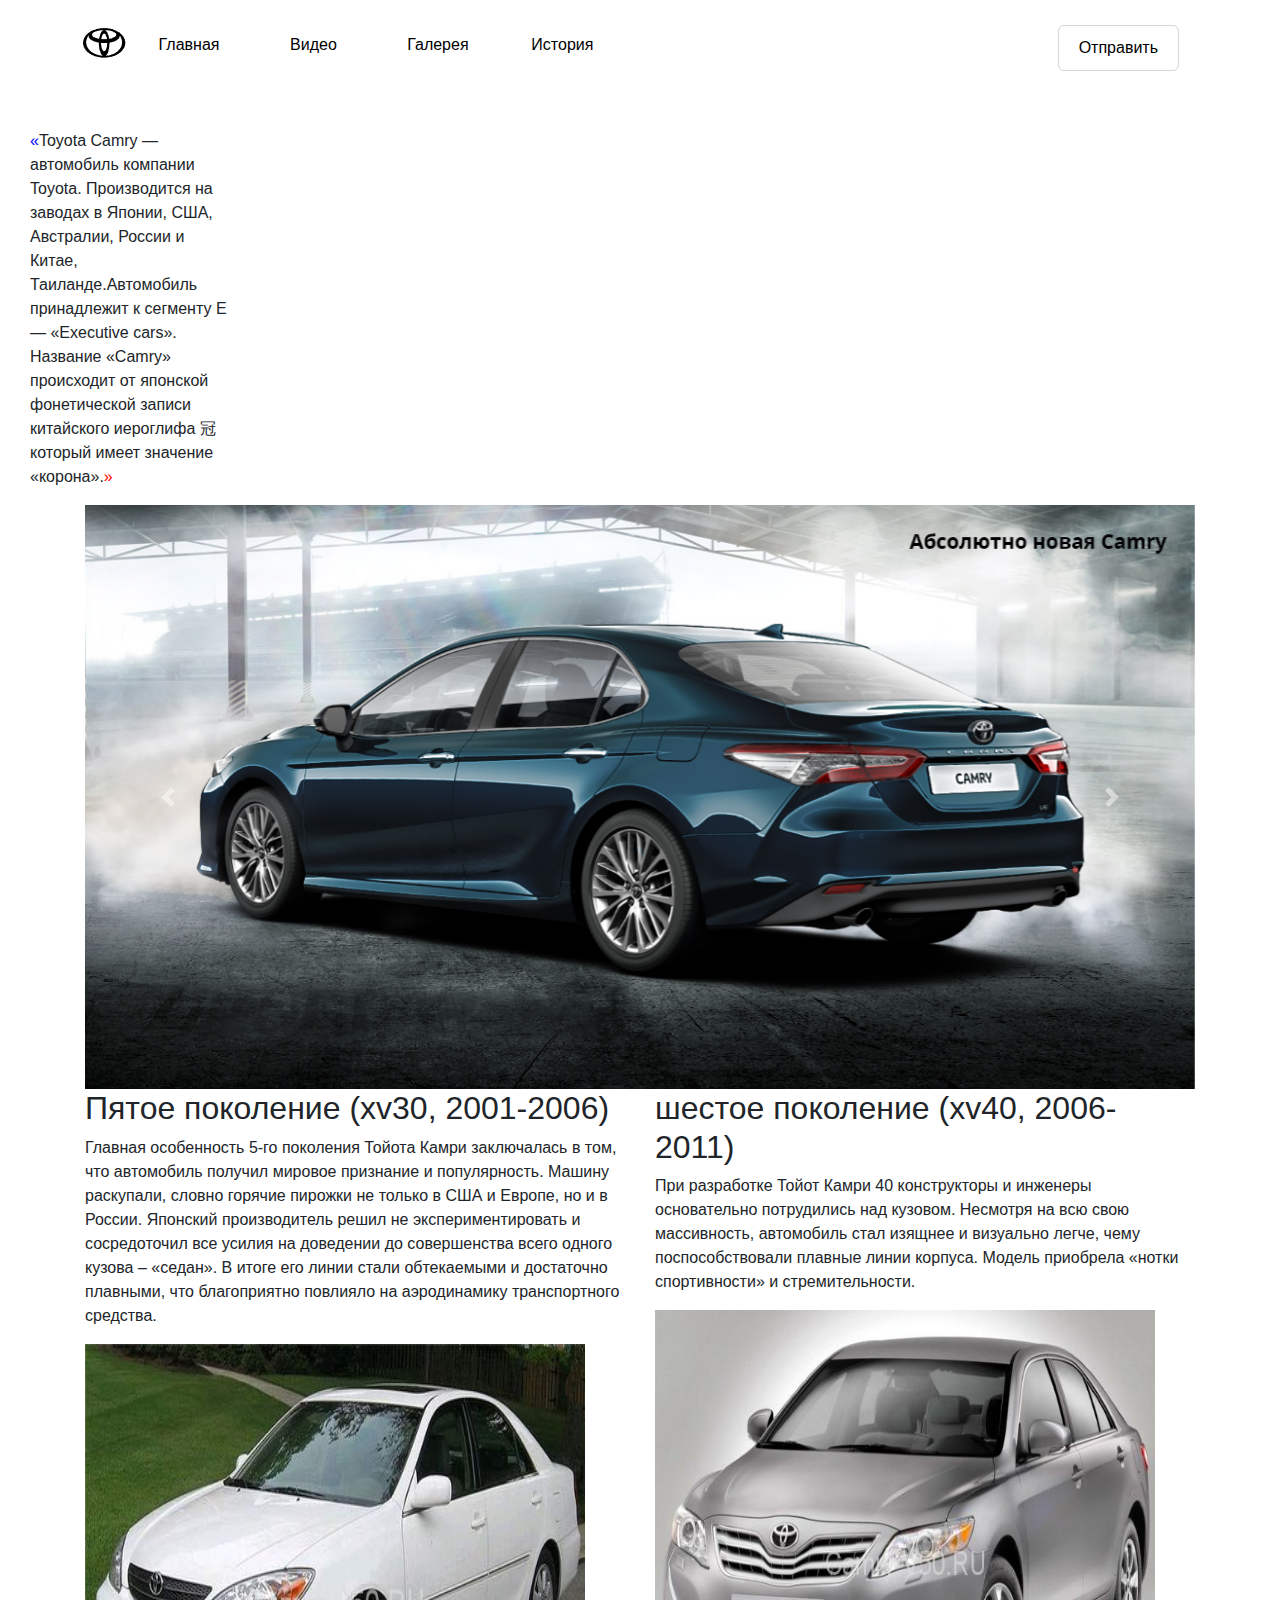
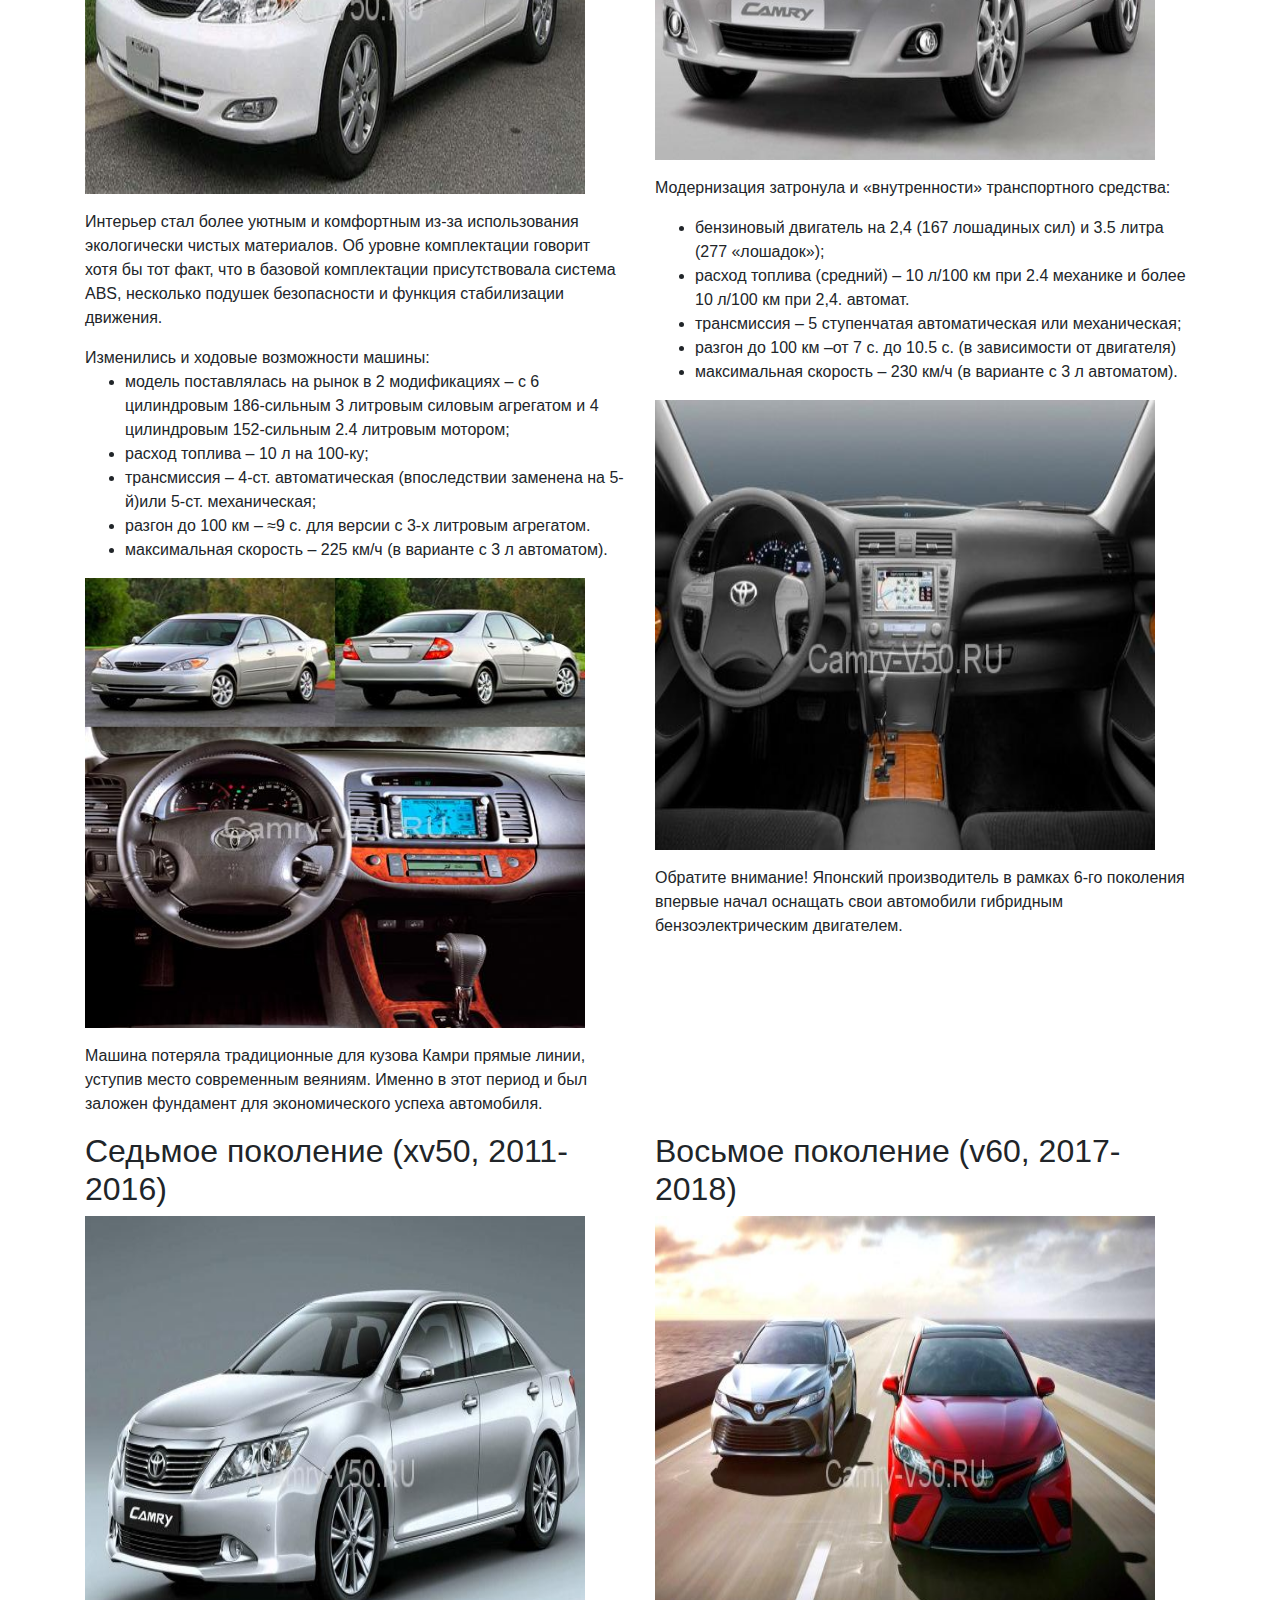
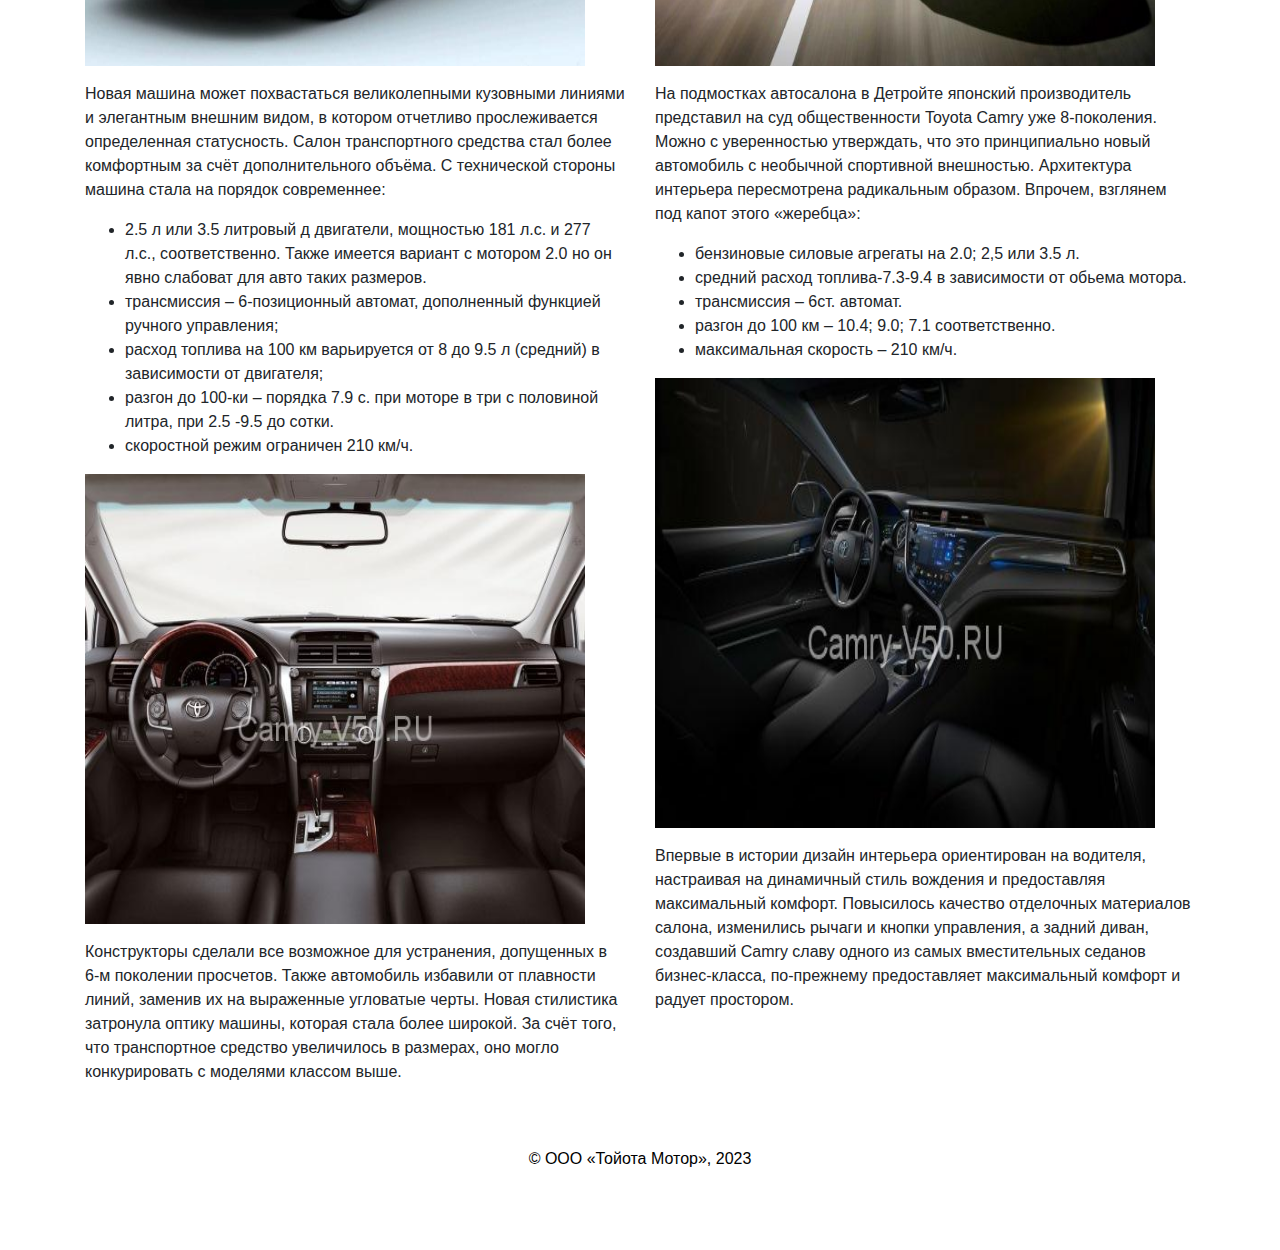
<file: index.html>
<!DOCTYPE html>
<html>
	<head>
		<title>Сайт Белянина Владислава</title>
		<meta charset="utf-8">
		<link href="style.css" rel="stylesheet">
		
		<meta name="viewport" content="width=device-width, initial-scale=1, shrink-to-fit=no">
		
		 <link rel="stylesheet" href="https://stackpath.bootstrapcdn.com/bootstrap/4.3.1/css/bootstrap.min.css" integrity="sha384-ggOyR0iXCbMQv3Xipma34MD+dH/1fQ784/j6cY/iJTQUOhcWr7x9JvoRxT2MZw1T" crossorigin="anonymous">

	</head>
	<body>
    <header>
      <div id="header-content">
        <div id="logo"></div>
        <div id="navigation">
		<button type="submit" class="form">Отправить</button>
          <div><a href="home.html">Главная</a></div>
          <div><a href="video.html">Видео</a></div>
          <div><a href="gallery.html">Галерея</a></div>
		  <div><a href="history.html">История</a></div>
        </div>
      </div>
    </header>
	<br/>

<div class="why">
<aside>
<p>Toyota Camry — автомобиль компании Toyota. Производится на заводах в Японии, США, Австралии, 
России и Китае, Таиланде.Автомобиль принадлежит к сегменту E — «Executive cars».
Название «Camry» происходит от японской фонетической записи китайского иероглифа 冠
который имеет значение «корона».</p>
</aside>
	<div class="container">
      <div class="row">
        <div class="col-lg-12">
          <div id="carouselExampleControls" class="carousel slide" data-ride="carousel">
            <div class="carousel-inner">
              <div class="carousel-item active">
                <img src="camry_before_after-3.jpg" class="d-block w-100" alt="camry">
              </div>
              <div class="carousel-item">
                <img src="camry_before_after-2.jpg" class="d-block w-100" alt="camry1">
              </div>
              <div class="carousel-item">
                <img src="camry_before_after-6_.jpg" class="d-block w-100" alt="camry2">
              </div>
            </div>
            <a class="carousel-control-prev" href="#carouselExampleControls" role="button" data-slide="prev">
              <span class="carousel-control-prev-icon" aria-hidden="true"></span>
              <span class="sr-only">Previous</span>
            </a>
            <a class="carousel-control-next" href="#carouselExampleControls" role="button" data-slide="next">
              <span class="carousel-control-next-icon" aria-hidden="true"></span>
              <span class="sr-only">Next</span>
            </a>
          </div>
        </div>
      </div>
	</div>
<div class="container">
      <div class="row">
	 <div class="col-lg-6">
<h2>Пятое поколение (xv30, 2001-2006)</h2>
<p>Главная особенность 5-го поколения Тойота Камри заключалась в том, что автомобиль получил мировое признание и популярность. Машину раскупали, словно горячие пирожки не только в США и Европе, но и в России. Японский производитель решил не экспериментировать и сосредоточил все усилия на доведении до совершенства всего одного кузова – «седан». В итоге его линии стали обтекаемыми и достаточно плавными, что благоприятно повлияло на аэродинамику транспортного средства.</p>
<p class="pit"><img src="camry_5.jpg" width="500" height="450"></p>
<p>Интерьер стал более уютным и комфортным из-за использования экологически чистых материалов. Об уровне комплектации говорит хотя бы тот факт, что в базовой комплектации присутствовала система ABS, несколько подушек безопасности и функция стабилизации движения.</p>
Изменились и ходовые возможности машины:
<ul>
<li>модель поставлялась на рынок в 2 модификациях – с 6 цилиндровым 186-сильным 3 литровым силовым агрегатом и 4 цилиндровым 152-сильным 2.4 литровым мотором;</li>
<li>расход топлива – 10 л на 100-ку;</li>
<li>трансмиссия – 4-ст. автоматическая (впоследствии заменена на 5-й)или 5-ст. механическая;</li>
<li>разгон до 100 км – ≈9 с. для версии с 3-х литровым агрегатом.</li>
<li>максимальная скорость – 225 км/ч (в варианте с 3 л автоматом).</li>
</ul>
<p class="pit"><img src="camry_52.jpg" width="500" height="450"></p>
<p>Машина потеряла традиционные для кузова Камри прямые линии, уступив место современным веяниям. Именно в этот период и был заложен фундамент для экономического успеха автомобиля.</p>
</div>

<div class="col-lg-6 ">


<h2>шестое поколение (xv40, 2006-2011)</h2>
<p>При разработке Тойот Камри 40 конструкторы и инженеры основательно потрудились над кузовом. Несмотря на всю свою массивность, автомобиль стал изящнее и визуально легче, чему поспособствовали плавные линии корпуса. Модель приобрела «нотки спортивности» и стремительности.</p>
<p class="pit"><img src="camry_6.jpg" width="500" height="450"></p>
<p>Модернизация затронула и «внутренности» транспортного средства:
<ul>
<li>бензиновый двигатель на 2,4 (167 лошадиных сил) и 3.5 литра (277 «лошадок»);</li>
<li>расход топлива (средний) – 10 л/100 км при 2.4 механике и более 10 л/100 км при 2,4. автомат.</li>
<li>трансмиссия – 5 ступенчатая автоматическая или механическая;</li>
<li>разгон до 100 км –от 7 с.  до 10.5 с. (в зависимости от двигателя)</li>
<li>максимальная скорость – 230 км/ч (в варианте с 3 л автоматом).</li>
</ul>
<p class="pit"><img src="camry_62.jpg" width="500" height="450"></p>
<p>Обратите внимание! Японский производитель в рамках 6-го поколения впервые начал оснащать свои автомобили гибридным бензоэлектрическим двигателем.</p>
</div>

<div class="col-lg-6 ">


<h2>Седьмое поколение (xv50, 2011-2016)</h2>
<p class="pit"><img src="camry_7.jpg" width="500" height="450"></p>
<p>Новая машина может похвастаться великолепными кузовными линиями и элегантным внешним видом, в котором отчетливо прослеживается определенная статусность. Салон транспортного средства стал более комфортным за счёт дополнительного объёма. С технической стороны машина стала на порядок современнее:
<ul>
<li>2.5 л или 3.5 литровый д двигатели, мощностью 181 л.с. и 277 л.с., соответственно. Также имеется вариант с мотором 2.0 но он явно слабоват для авто таких размеров.</li>
<li>трансмиссия – 6-позиционный автомат, дополненный функцией ручного управления;</li>
<li>расход топлива на 100 км варьируется от 8 до 9.5 л (средний) в зависимости от двигателя;</li>
<li>разгон до 100-ки – порядка 7.9 с. при моторе в три с половиной литра, при 2.5 -9.5 до сотки.</li>
<li>скоростной режим ограничен 210 км/ч.</li>
</ul>
<p class="pit"><img src="camry_72.jpg" width="500" height="450"></p>
<p>Конструкторы сделали все возможное для устранения, допущенных в 6-м поколении просчетов. Также автомобиль избавили от плавности линий, заменив их на выраженные угловатые черты. Новая стилистика затронула оптику машины, которая стала более широкой. За счёт того, что транспортное средство увеличилось в размерах, оно могло конкурировать с моделями классом выше.</p>

</div>
<div class="col-lg-6">


<h2>Восьмое поколение (v60, 2017-2018)</h2>
<p class="pit"><img src="camry_8.jpg" width="500" height="450"></p>
<p>На подмостках автосалона в Детройте японский производитель представил на суд общественности Toyota Camry уже 8-поколения. Можно с уверенностью утверждать, что это принципиально новый автомобиль с необычной спортивной внешностью. Архитектура интерьера пересмотрена радикальным образом. Впрочем, взглянем под капот этого «жеребца»:
<ul>
<li>бензиновые силовые агрегаты на 2.0; 2,5 или 3.5 л.</li>
<li>cредний расход топлива-7.3-9.4 в зависимости от обьема мотора.</li>
<li>трансмиссия – 6ст. автомат.</li>
<li>разгон до 100 км – 10.4; 9.0; 7.1 соответственно.</li>
<li>максимальная скорость – 210 км/ч.</li>
</ul>
<p class="pit"><img src="camry_82.jpg" width="500" height="450"></p>
<p>Впервые в истории дизайн интерьера ориентирован на водителя, настраивая на динамичный стиль вождения и предоставляя максимальный комфорт. Повысилось качество отделочных материалов салона, изменились рычаги и кнопки управления, а задний диван, создавший Camry славу одного из самых вместительных седанов бизнес-класса, по-прежнему предоставляет максимальный комфорт и радует простором.</p>

</div>
</div>
</div>



	<script src="https://code.jquery.com/jquery-3.3.1.slim.min.js" integrity="sha384-q8i/X+965DzO0rT7abK41JStQIAqVgRVzpbzo5smXKp4YfRvH+8abtTE1Pi6jizo" crossorigin="anonymous"></script>
  <script src="https://cdnjs.cloudflare.com/ajax/libs/popper.js/1.14.7/umd/popper.min.js" integrity="sha384-UO2eT0CpHqdSJQ6hJty5KVphtPhzWj9WO1clHTMGa3JDZwrnQq4sF86dIHNDz0W1" crossorigin="anonymous"></script>
  <script src="https://stackpath.bootstrapcdn.com/bootstrap/4.3.1/js/bootstrap.min.js" integrity="sha384-JjSmVgyd0p3pXB1rRibZUAYoIIy6OrQ6VrjIEaFf/nJGzIxFDsf4x0xIM+B07jRM" crossorigin="anonymous"></script>
</div>
<footer>
<p>© ООО «Тойота Мотор», 2023</p>
</footer>
</body>
	
</html>
</file>
<file: style.css>
html,body {
  margin: 0;
  padding: 0;
  background-color: white;
    display: flex;
    flex-direction: column;
    justify-content: center;

}

header {
  width: 100%;
  background-color: white;
  height:105px;
  display: flex;
  flex-wrap: wrap;
  justify-content: start;
  

}


#header-content {
  width: 1122px;
  height: 50px;
  margin: 0 auto;
  padding-top: 15px;

}

#logo {
  float: left;
  background: url(213.png) no-repeat;
  width: 50px;
  height: 60px;
  margin-top:10px;

}

#navigation {
  float: left;
  width:1050px;
  height:100px;

}
aside {
    float: left;
    width: 200px;
	height:100px;
    height: auto;
    border-radius: 8px;
	margin-left: 30px;
}
aside p::before {
  content: "«";
  color: blue;
}

aside p::after {
  content: "»";
  color: red;
} 

}
aside p {
color: black;
font:14px Arial, sans-serif;

}
.container{
	display: flex;
    flex-direction: column;
    justify-content: start;
    overflow-x: auto;
}
#why{
	width: auto;
	height:auto;
	flex-grow: 1;
    display: flex;
    justify-content: center;
	}

.form {
    padding: 10px 20px;
    font-weight: 500;
    color: black;
    background-color: #ffffff;
    border: 1px solid #d2d6db;
    border-radius: 6px;
    float: right;
    cursor: pointer;
    margin-left: auto;
	margin-top:10px;
}


#navigation div {
  display: inline-block;
  width: 120px;
  text-align: center;
 padding-top: 18px;
 
}

#navigation div.selected a{
  color: #44B2F1;
}

#navigation div a {
  color: black;
  text-decoration: none;
  font: 16px Arial, sans-serif;
}

#navigation div a:hover {
  color: #44B2F1;
}

footer {
background-color:white;
width:100%;
height:100px;
margin-top:50px;
float: left;
text-align: center;
display: flex;
    justify-content: center;

}
footer p {
color: black;
font:16px Arial, sans-serif;
}
footer h1 {
color:white;
font:14px Arial, sans-serif;
}

#generation5 {
	height: 1500px;
	width: 850px;
	float: left;
	margin-top: 25px;
border-radius:20px;
		
}
#generation5 p {
		font: 16px Arial, sans-serif;
	text-align: center;
}
#generation5 li {
		font: 16px Arial, sans-serif;
	text-align: left;
}
#generation6 {
	height: 1500px;
	width: 850px;
	float: right;
	margin-top: 25px;
		border-radius:20px;
}
#generation6 p {
		font: 16px Arial, sans-serif;
	text-align: center;
}
#generation6 li {
		font: 16px Arial, sans-serif;
	text-align: left;
}
#generation7 {
	height: 1500px;
	width: 850px;
	float:left;
	margin-top: 25px;
		border-radius:20px;
}
#generation7 p {
		font: 16px Arial, sans-serif;
	text-align: center;
}
#generation7 li {
		font: 16px Arial, sans-serif;
	text-align: left;
}
#generation8 {
	height: 1200px;
	width: 850px;
	float:right;
	margin-top: 25px;
	border-radius:20px;
}
#generation8 p {
		font: 16px Arial, sans-serif;
	text-align: center;
}
#generation8 li {
		font: 16px Arial, sans-serif;
	text-align: left;
}

#generation1,#generation2,#generation3,#generation4,#generation5,#generation6,#generation7,#generation8  {
	text-align: center;
	font: 18px Arial, sans-serif;
}
</file>
